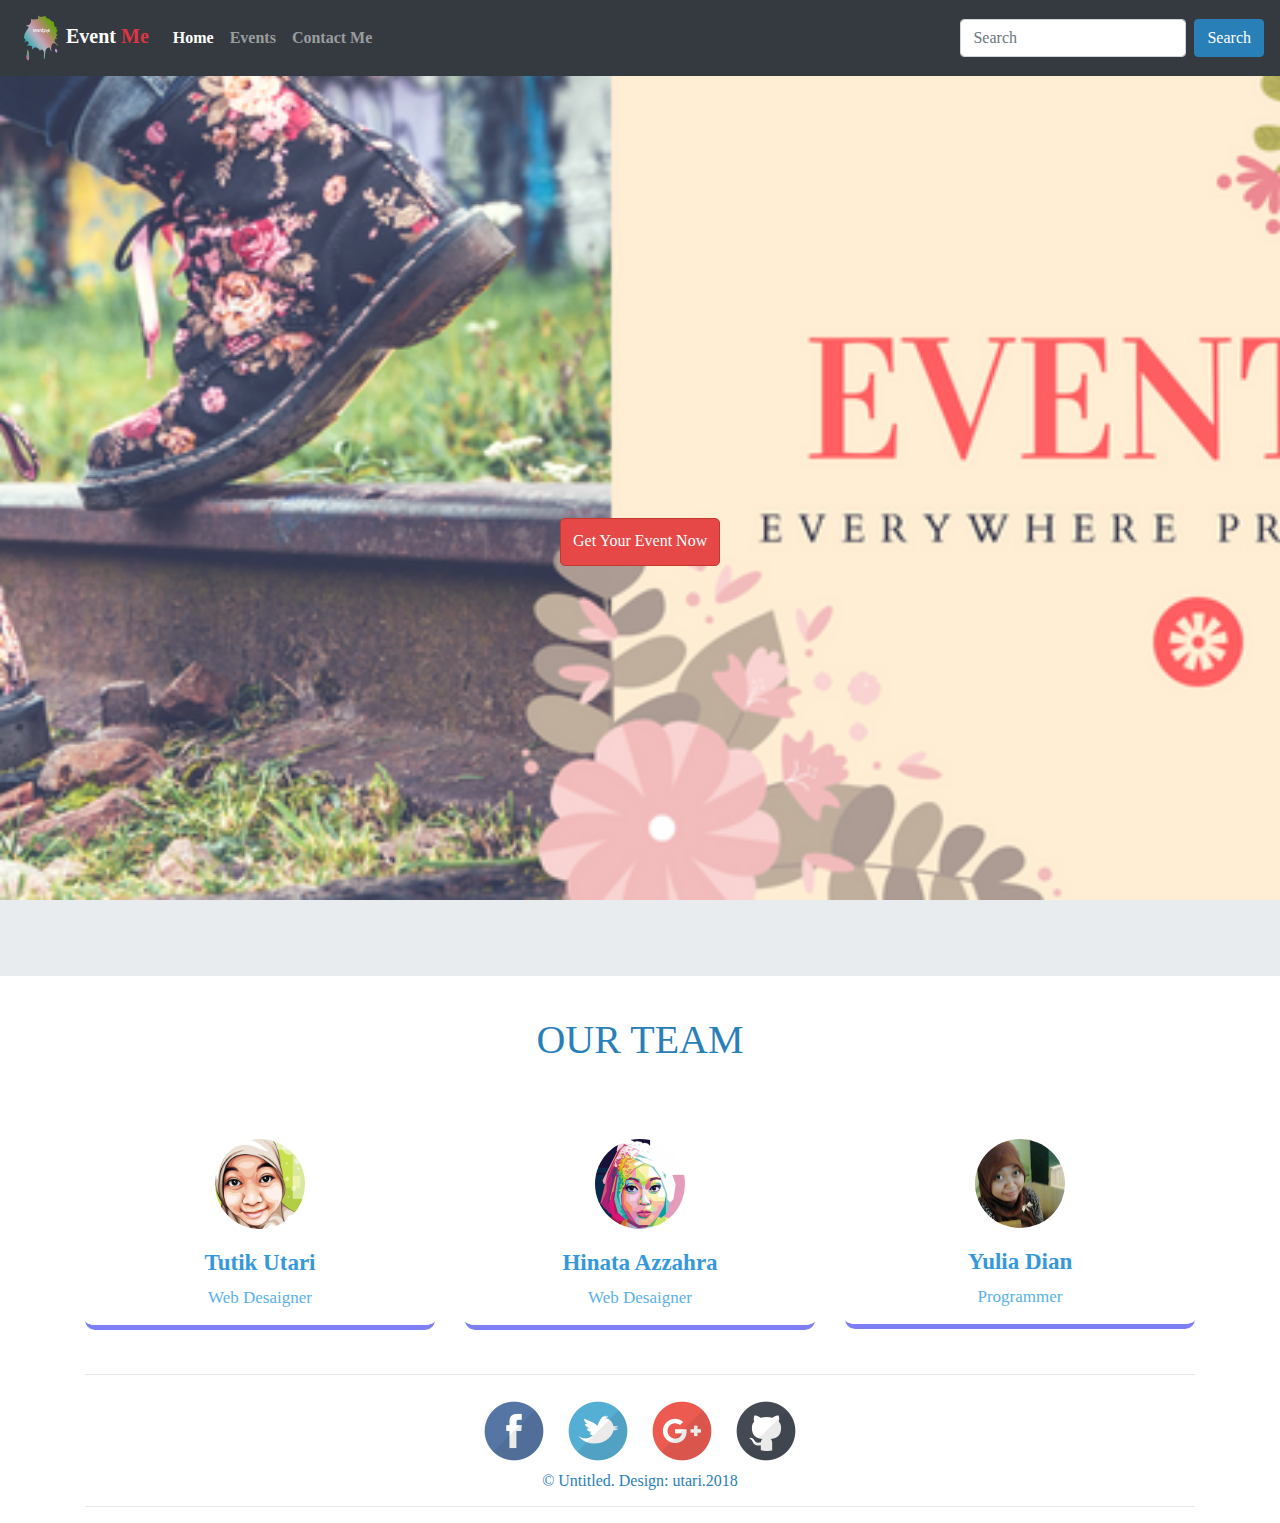
<file: index.html>
<!DOCTYPE html>
<html>
<head>
    <meta charset="utf-8" />
    <meta http-equiv="X-UA-Compatible" content="IE=edge">
    <title>EventMe</title>
    <meta name="viewport" content="width=device-width, initial-scale=1">
    <link rel="stylesheet" type="text/css" media="screen" href="css/bootstrap-grid.css"/>
    <link rel="stylesheet" type="text/css" media="screen" href="css/bootstrap.css"/>        
    <link rel="stylesheet" type="text/css" media="screen" href="main.css"/>
   
</head>
<body>
    <nav class="navbar navbar-expand-lg navbar-dark bg-dark ">
        <a class="navbar-brand" href="index.html">
            <img src="images/logo.png" width="50">Event
            <span class="text-danger">Me</span>
        </a>
        
        <div class="collapse navbar-collapse" id="navbarTop">
          <ul class="navbar-nav mr-auto">
            <li class="nav-item active">
              <a class="nav-link" href="index.html">Home <span class="sr-only">(current)</span></a>
            </li>
            <li class="nav-item">
              <a class="nav-link" href="event.html">Events</a>
            </li>
            <li class="nav-item">
              <a class="nav-link " href="contact.html">Contact Me</a>
            </li>
          </ul>
          <form class="form-inline my-2 my-lg-0">
            <input class="form-control mr-sm-2" type="search" placeholder="Search" aria-label="Search">
            <button class="btn btn-primary my-2 my-sm-0" type="submit">Search</button>
          </form>
        </div>
      </nav>

      <div class="jumbotron jumbotron-fluid">
          <div class="container">
            <a href="event.html" class="btn-danger btn">
              Get Your Event Now
            </a>
          </div>
      </div>

      <H1 class="text-center">OUR TEAM</H1>
      <div class="container">
        <div class="row">
          <div class="col-lg-4">
            <div class="our-team-main">
              <div class="team-front">
                <img src="images/tutik.jpg" class="img-fluid"/>
                <h3>Tutik Utari</h3>
                <p>Web Desaigner</p>
              </div>

              <div class="team-back">
                <p>Tanggal Lahir : 1 juni</p>
                <p>Alamat: Bondowoso, Jatim</p>
                <p>Hobi : Membaca</p>
              </div>
            </div>
          </div>

          <div class="col-lg-4">
              <div class="our-team-main">
                <div class="team-front">
                  <img src="images/utari.jpg" class="img-fluid"/>
                  <h3>Hinata Azzahra</h3>
                  <p>Web Desaigner</p>
                </div>
  
                <div class="team-back">
                  <p>Tanggal Lahir : 12 januari</p>
                  <p>Alamat: Bondowoso, Jatim</p>
                  <p>Hobi : Yoga, Bersepeda</p>
                </div>
              </div>
          </div>

          <div class="col-lg-4">
              <div class="our-team-main">
                <div class="team-front">
                  <img src="images/tari.jpg" class="img-fluid"/>
                  <h3>Yulia Dian</h3>
                  <p>Programmer</p>
                </div>
  
                <div class="team-back">
                  <p>Tanggal Lahir : 4 November</p>
                  <p>Alamat: Bondowoso, Jatim</p>
                  <p>Hobi : Nonton</p>
                </div>
              </div>
          </div>
        </div>
      </div>

      <div class="container">
              <hr>
                  <div class="text-center center-block">                      
                        <a href="#"><img src="images/fb.png" class="social" ></a>
                        <a href="#"><img src="images/tw.png" class="social" ></a>
                        <a href="#"><img src="images/g.png" class="social" ></a>
                        <a href="#"><img src="images/github.png" class="social" ></a>
                        <br/>
                        <h6>&copy; Untitled. Design: utari.2018</h6>
                  </div>
              <hr>
      </div>
</body>
</html>
</file>
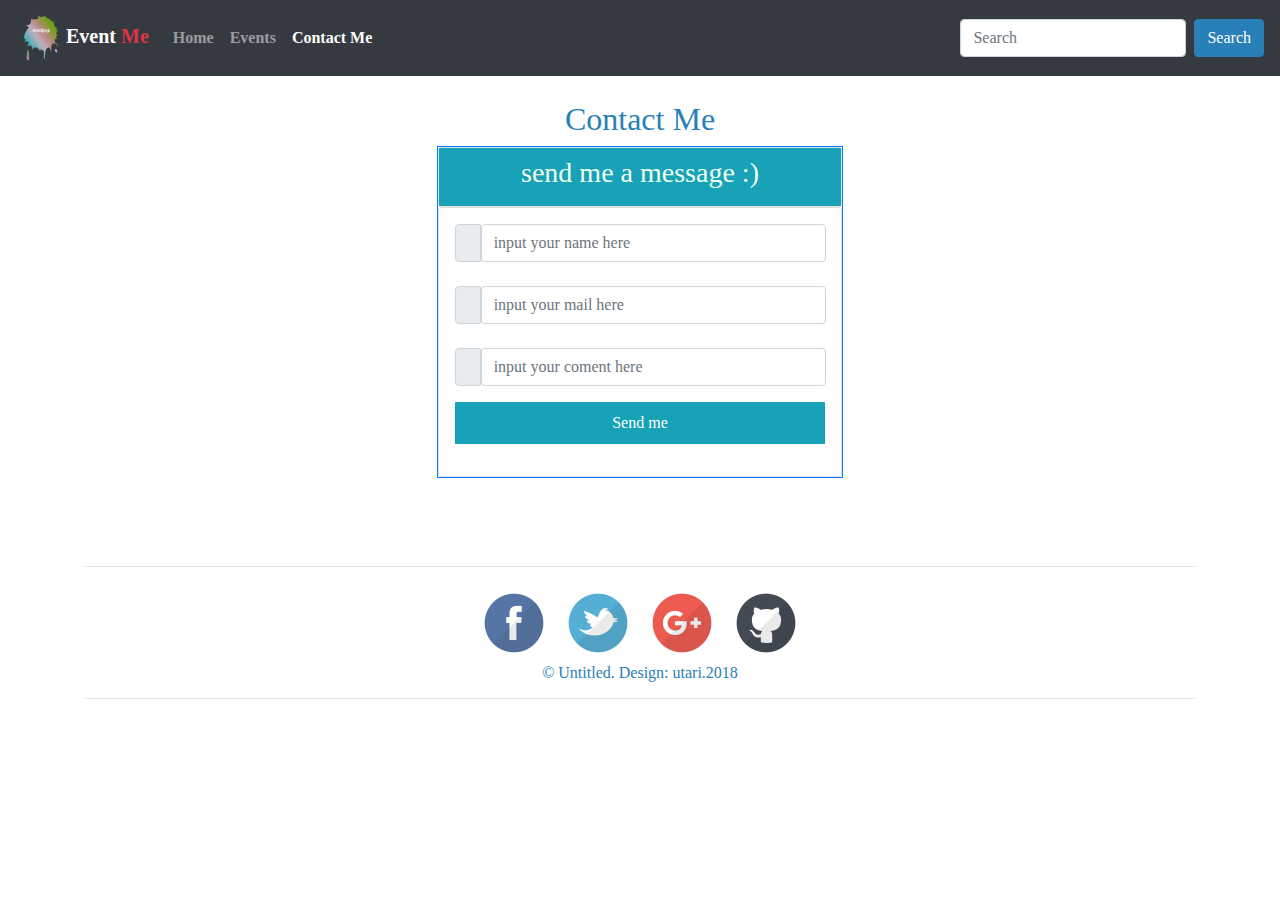
<file: contact.html>
<!DOCTYPE html>
<html>
<head>
    <meta charset="utf-8" />
    <meta http-equiv="X-UA-Compatible" content="IE=edge">
    <title>EventMe</title>
    <meta name="viewport" content="width=device-width, initial-scale=1">
    <link rel="stylesheet" type="text/css" media="screen" href="css/bootstrap-grid.css"/>
    <link rel="stylesheet" type="text/css" media="screen" href="css/bootstrap.css"/>        
    <link rel="stylesheet" type="text/css" media="screen" href="main.css"/>
    <link rel="stylesheet" href="https://use.fontawesome.com/releases/v5.2.0/css/all.css" integrity="sha384-hWVjflwFxL6sNzntih27bfxkr27PmbbK/iSvJ+a4+0owXq79v+lsFkW54bOGbiDQ" crossorigin="anonymous">
</head>
<body>
    <nav class="navbar navbar-expand-lg navbar-dark bg-dark ">
        <a class="navbar-brand" href="index.html">
            <img src="images/logo.png" width="50">Event
            <span class="text-danger">Me</span>
        </a>
        
        <div class="collapse navbar-collapse" id="navbarTop">
          <ul class="navbar-nav mr-auto">
            <li class="nav-item">
              <a class="nav-link" href="index.html">Home <span class="sr-only">(current)</span></a>
            </li>
            <li class="nav-item">
              <a class="nav-link" href="event.html">Events</a>
            </li>
            <li class="nav-item active">
              <a class="nav-link " href="contact.html">Contact Me</a>
            </li>
          </ul>
          <form class="form-inline my-2 my-lg-0">
            <input class="form-control mr-sm-2" type="search" placeholder="Search" aria-label="Search">
            <button class="btn btn-primary my-2 my-sm-0" type="submit">Search</button>
          </form>
        </div>
      </nav>

      <di class="container">
          <h2 class="text-center">Contact Me</h2>
          <div class="row justify-content-center">
              <div class="col-12 col-md-8 col-lg-4 pb-5" >
                  <form action="#" method="POST">
                      <div class="card border-primary rounded-0">
                          <div class="card header p-0">
                              <div class="bg-info text-white text-center py-2">
                                  <h3 style="color: honeydew">send me a message :)</h3>
                              </div>

                          </div>

                          <div class="card body p-3">
                              <div class="form-group">
                                  <div class="input-group mb-2">
                                      <div class="input-group-prepend">
                                          <div class="input-group-text">
                                              <i class="fa fa-user text-info"></i>
                                          </div>
                                          <input type="text" class="form-control" id="person" name="person" placeholder="input your name here" size="37px" required>
                                      </div>
                                  </div>
                              </div>

                              <div class="form-group">
                                    <div class="input-group mb-2">
                                        <div class="input-group-prepend">
                                            <div class="input-group-text">
                                                <i class="fa fa-envelope text-info"></i>
                                            </div>
                                            <input type="text" class="form-control" id="mail" name="mail" placeholder="input your mail here" size="37px" required>
                                        </div>
                                    </div>
                             </div>

                             <div class="form-group">
                                    <div class="input-group mb-3">
                                        <div class="input-group-prepend">
                                            <div class="input-group-text">
                                                <i class="fa fa-comment text-info"></i>
                                            </div>
                                            <input type="text" class="form-control" id="coment" name="coment" placeholder="input your coment here" size="37px" required>
                                        </div>
                                    </div>

                                    <div class="text-center">
                                        <input type="submit" value="Send me" class="btn btn-info btn-block rounded-0 py-2">
                                    </div>
                             </div>
                          </div>
                      </div>
                  </form>
              </div> 
          </div>
      </di>

      <div class="container">
              <hr>
                  <div class="text-center center-block">                      
                        <a href="#"><img src="images/fb.png" class="social" ></a>
                        <a href="#"><img src="images/tw.png" class="social" ></a>
                        <a href="#"><img src="images/g.png" class="social" ></a>
                        <a href="#"><img src="images/github.png" class="social" ></a>
                        <br/>
                        <h6>&copy; Untitled. Design: utari.2018</h6>
                  </div>
              <hr>
      </div>
</body>
</html>
</file>
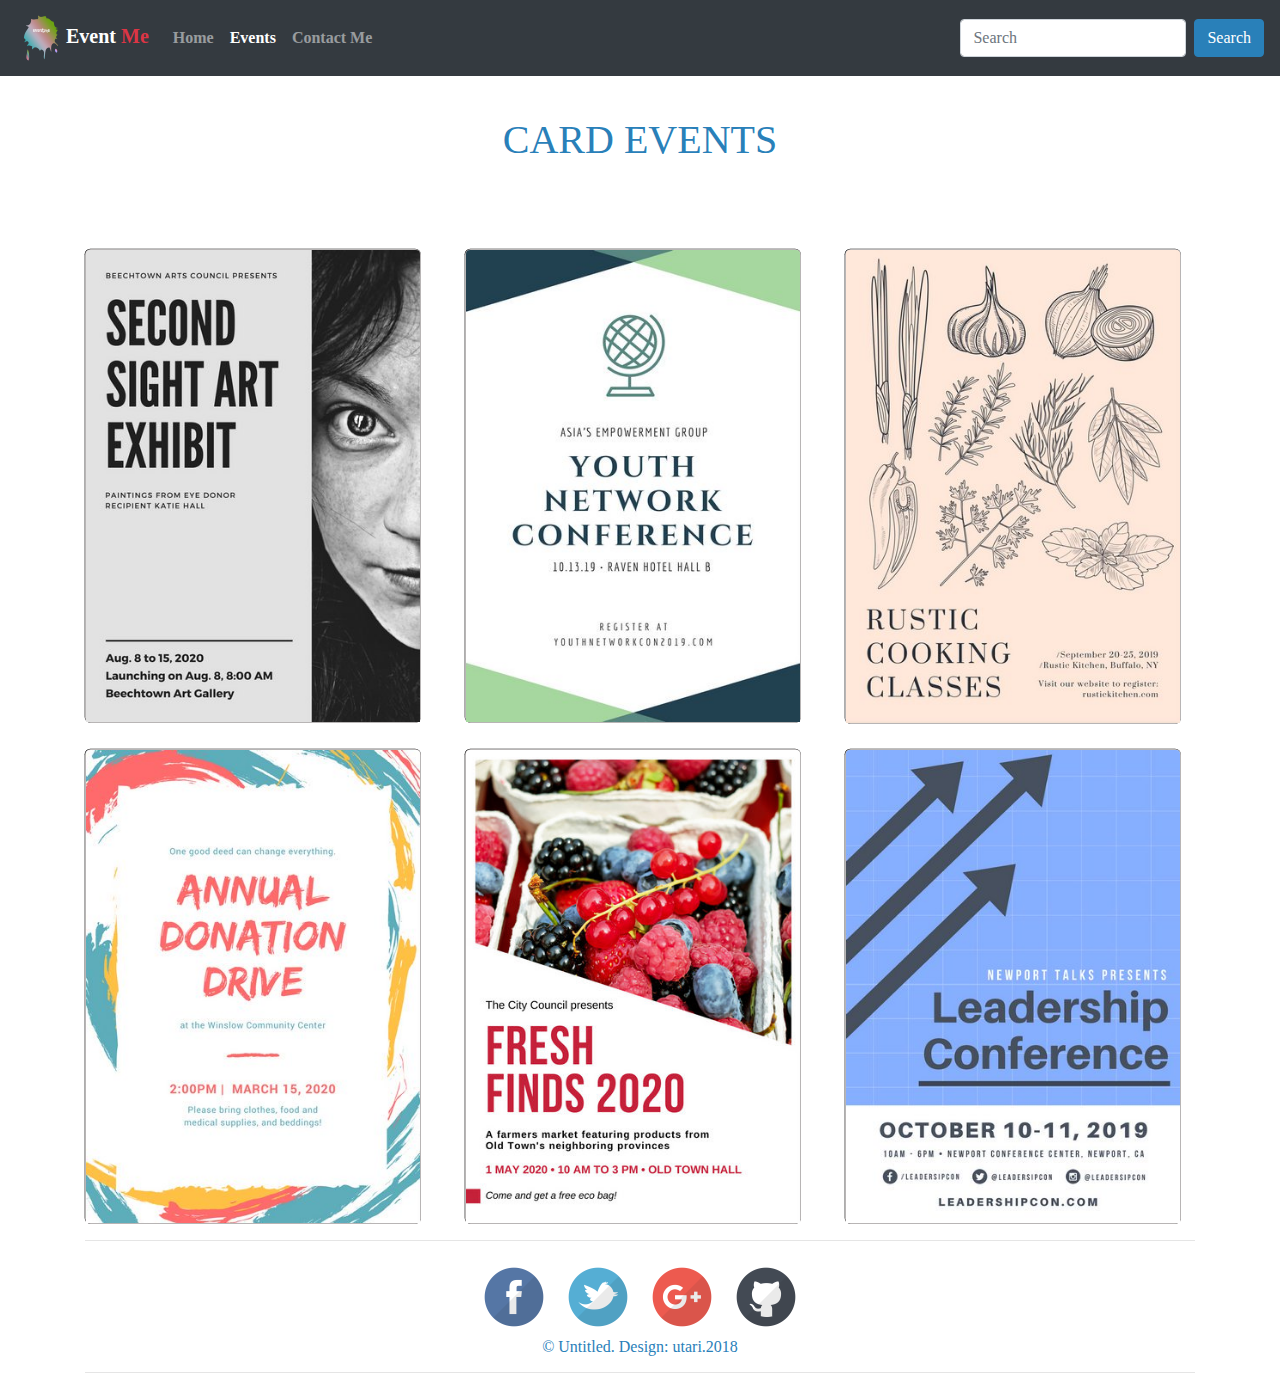
<file: event.html>
<!DOCTYPE html>
<html>
<head>
    <meta charset="utf-8" />
    <meta http-equiv="X-UA-Compatible" content="IE=edge">
    <title>EventMe</title>
    <meta name="viewport" content="width=device-width, initial-scale=1">
    <link rel="stylesheet" type="text/css" media="screen" href="css/bootstrap-grid.css"/>
    <link rel="stylesheet" type="text/css" media="screen" href="css/bootstrap.css"/>        
    <link rel="stylesheet" type="text/css" media="screen" href="main.css"/>
   
</head>
<body>
    <nav class="navbar navbar-expand-lg navbar-dark bg-dark ">
        <a class="navbar-brand" href="index.html">
            <img src="images/logo.png" width="50">Event
            <span class="text-danger">Me</span>
        </a>
        
        <div class="collapse navbar-collapse" id="navbarTop">
          <ul class="navbar-nav mr-auto">
            <li class="nav-item">
              <a class="nav-link" href="index.html">Home <span class="sr-only">(current)</span></a>
            </li>
            <li class="nav-item active">
              <a class="nav-link" href="event.html">Events</a>
            </li>
            <li class="nav-item">
              <a class="nav-link " href="contact.html">Contact Me</a>
            </li>
          </ul>
          <form class="form-inline my-2 my-lg-0">
            <input class="form-control mr-sm-2" type="search" placeholder="Search" aria-label="Search">
            <button class="btn btn-primary my-2 my-sm-0" type="submit">Search</button>
          </form>
        </div>
      </nav>

      <div class="container">
          <h1 class="text-center center-block">CARD EVENTS</h1>
          <div class="row">
              <div class="col-lg-4">
                  <div class="card Card">
                      <img class="image" src="images/exhibit.jpg">
                  </div>
              </div>
              

              <div class="col-lg-4">
                    <div class="card Card">
                        <img class="image" src="images/conference.jpg">
                    </div>
              </div>

              <div class="col-lg-4">
                    <div class="card Card">
                        <img class="image" src="images/cooking class.jpg">
                    </div>
             </div>
          </div>

          <div class="row">
                <div class="col-lg-4">
                    <div class="card Card">
                        <img class="image" src="images/donation.jpg">
                    </div>
                </div>
                
  
                <div class="col-lg-4">
                      <div class="card Card">
                          <img class="image" src="images/fresh fpood.jpg">
                      </div>
                </div>
  
                <div class="col-lg-4">
                      <div class="card Card">
                          <img class="image" src="images/leadership.jpg">
                      </div>
               </div>
          </div>
      </div>

      
      <div class="container">
              <hr>
                  <div class="text-center center-block">                      
                        <a href="#"><img src="images/fb.png" class="social" ></a>
                        <a href="#"><img src="images/tw.png" class="social" ></a>
                        <a href="#"><img src="images/g.png" class="social" ></a>
                        <a href="#"><img src="images/github.png" class="social" ></a>
                        <br/>
                        <h6>&copy; Untitled. Design: utari.2018</h6>
                  </div>
              <hr>
      </div>
</body>
</html>
</file>
<file: main.css>
body {
    font-family:hind;
}

h1,h2,h3,h4,h5,h6{
    font-family:montserrat;
    color: #2980b9;
}
 
h1{
    columns: #000000;;
    margin:40px 0 60px 0;
    font-weight: 300;
}

p{
    font-size:17px;   
    color: #59b1ec;
}

.navbar {
    border-radius: 0;
    font-family:montserrat;
    font-weight:600;
}

.btn-margin-left {
    margin-left: 5px;
}
.btn-margin-right {
    margin-right: 10px;
}

.btn-danger {
    color: #fff;
    background-color: #e64747;
    border-color: #c0392b;
    position: relative;
    width: 10em;
    height: 3em;
    border-radius: 5px;
    padding-top: 10px;
}

.btn-danger:hover {
    background-color: #e74c3c;
    border-color: #e74c3c;
}

.btn-success {
    color: #fff;
    background-color: #27ae60;
    border-color: #27ae60;
}

.btn-success:hover {
    background-color: #2ecc71;
    border-color: #2ecc71;
}

.btn-primary {
    color: #fff;
    background-color: #2980b9;
    border-color: #2980b9;
}

.btn-primary:hover {
    background-color: #3498db;
    border-color: #3498db;
}

.badge-danger {
    background-color: #e74c3c;
}


.jumbotron{

    background-image: url(images/eventme.png);
    display: -ms-flexbox;
    -ms-flex-pack: center;
    -ms-flex-align: center;
    padding: 8em 0 6em 0;
    -moz-align-items:center;
    -webkit-align-items:center;
    -ms-align-items:center;
    align-items: center;
    display: -moz-flex;
    display: -webkit-flex;
    display: -ms-flex;
    display: flex;
    -moz-justify-content:center;
    -webkit-justify-content:center;
    -ms-justify-content:center;
    justify-content: center;
    background-position: center;
    background-size: cover;
    background-repeat: no-repeat;
    background-attachment: fixed;
    border-top: 0;
    min-height: 100vh;
    position: relative;
    text-align: center;
    overflow: hidden;
    max-height: 10em;
    width: 100%;
}

.our-team-main{
    width: 100%;
    height: auto;
    border-bottom: 5px #7e7ef7 solid;
    background: #fff;
    text-align: center;
    border-radius: 10px;
    overflow: hidden;
    position: relative;
    transition: 0.5s;
    margin-bottom: 28px;
}

.our-team-main img{
    border-radius: 50%;
    margin-bottom: 20px;
    width: 90px;
    height: auto;
}

.our-team-main h3 {
    font-size: 23px;
    font-weight: 600;
    color: #3498db;
}

.our-team-main p{
    margin-bottom: 0;
}

.team-back{
    width:100%;
    height: auto;
    position: absolute;
    top: 0;
    left: 0;
    padding: 5px 15px 0 15px;
    text-align: left;
    background: #fff;
    text-align: center;
}

.team-front{
    width: 100%;
    height: auto;
    position: relative;
    z-index : 10;
    background: #fff;
    padding: 15px;
    bottom: 0;
    transition: all 0.5s ease;
}

.our-team-main:hover{
    border-color: #777;
    transition: 0.5s
}

.our-team-main:hover .team-front{
    bottom: -200px;
    transition: all 0.5s ease;
}

.social{
    -webkit-transform: scale(0.8);
    -moz-transform: scale(0.8);
    -o-transform: scale(0.8);
    -webkit-transition-duration: 0.5s;
    -moz-transition-duration: 0.5s;
    -o-transition-duration: 0.5s;
    width: 5em;
}

.social:hover{
    -webkit-transform: scale(1.1);
    -moz-transform: scale(1.1);
    -o-transform: scale(1.1);
}

.Card{
    position: relative;
    display: -ms-flexbox;
    display: flex;
    -ms-flex-direction: column;
    flex-direction: column;
    min-width: 0;
    width: 21em;
    word-wrap: break-word;
    background-color: #fff;
    background-clip: border-box;
    border: 1px solid rgba(175, 172, 172, 0.89);
    border-radius: .35rem;
    margin-top: 25px;
    color:black;
    cursor: pointer;
    box-shadow: -.02em -.02em;
}

.Card:hover{
    -webkit-transform: scale(1.08);
    transform: scale(1.08);
    box-shadow: .5em .2em .5em .2em #9fa1a3;
}

.image{
    width: 100%;
    border-top-left-radius: .25rem;
    border-top-right-radius: .25rem;
    border-style: none;
    vertical-align: middle;
}
</file>
